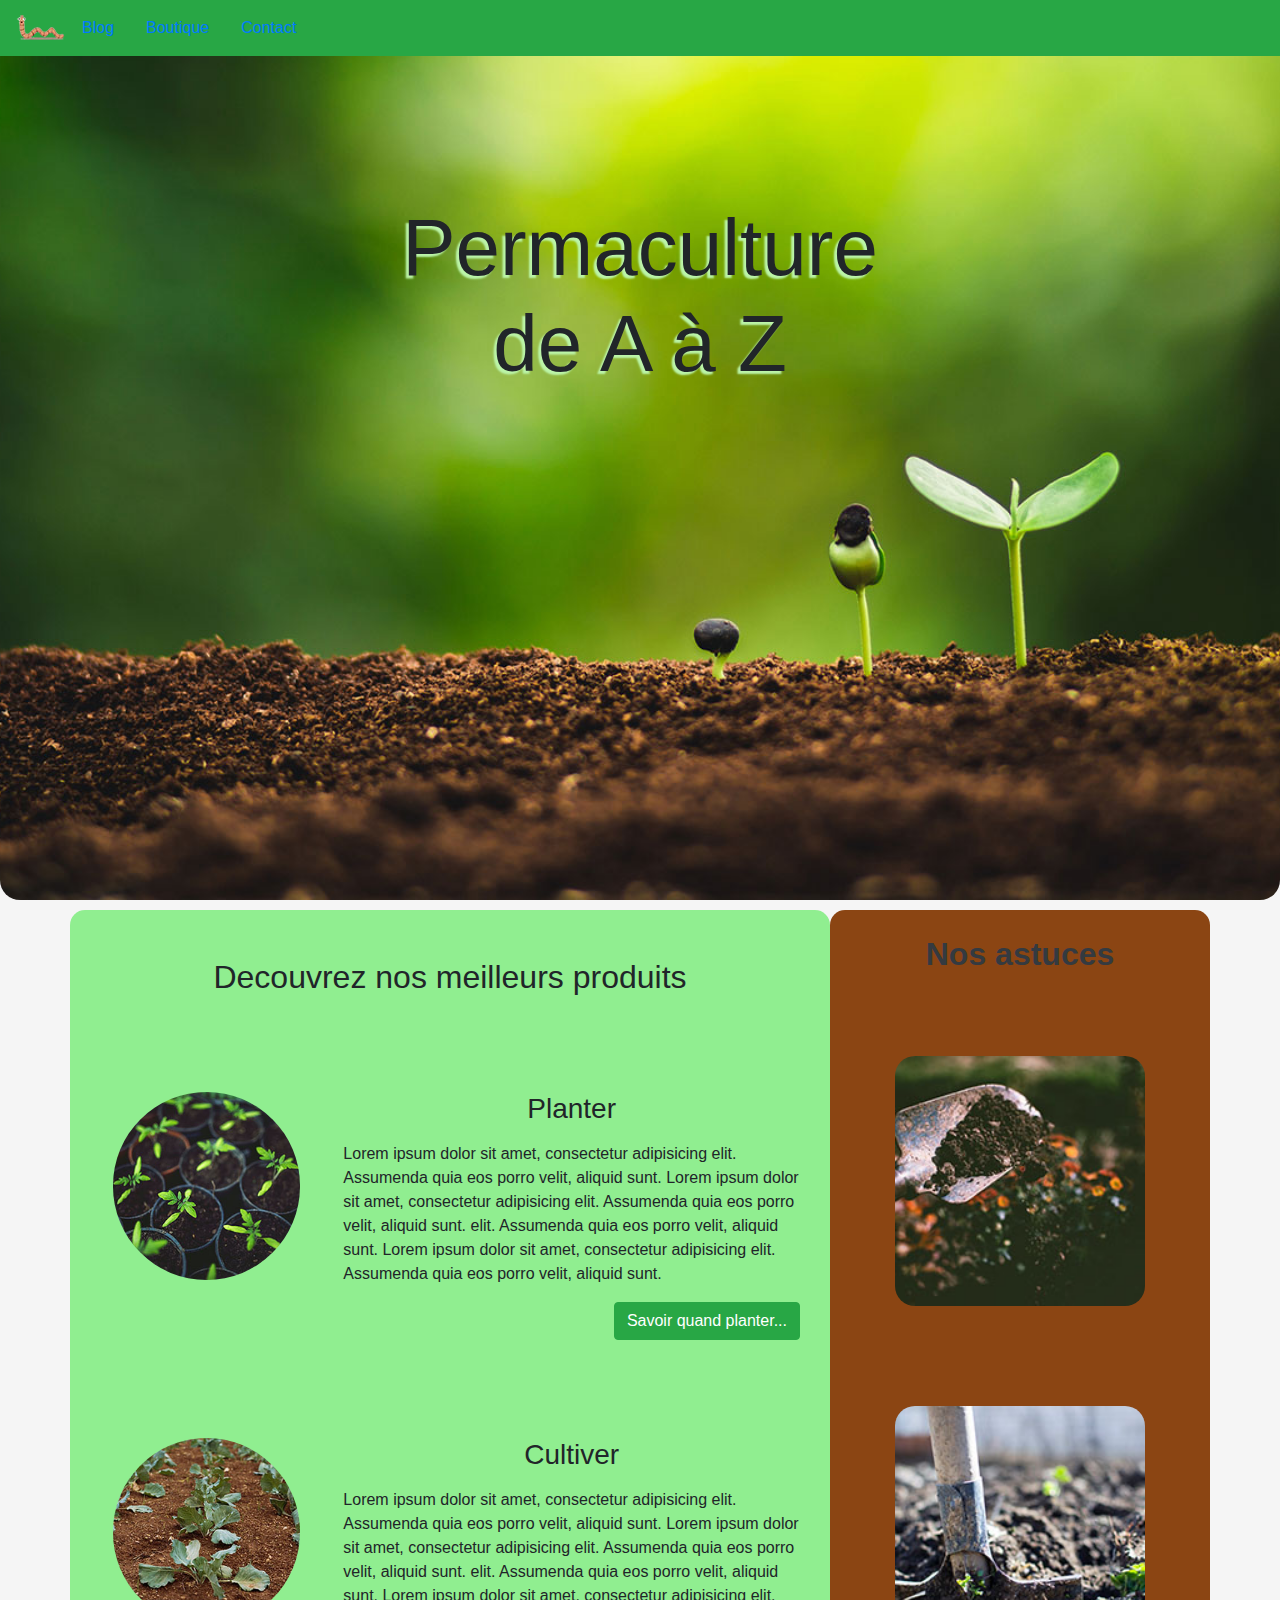
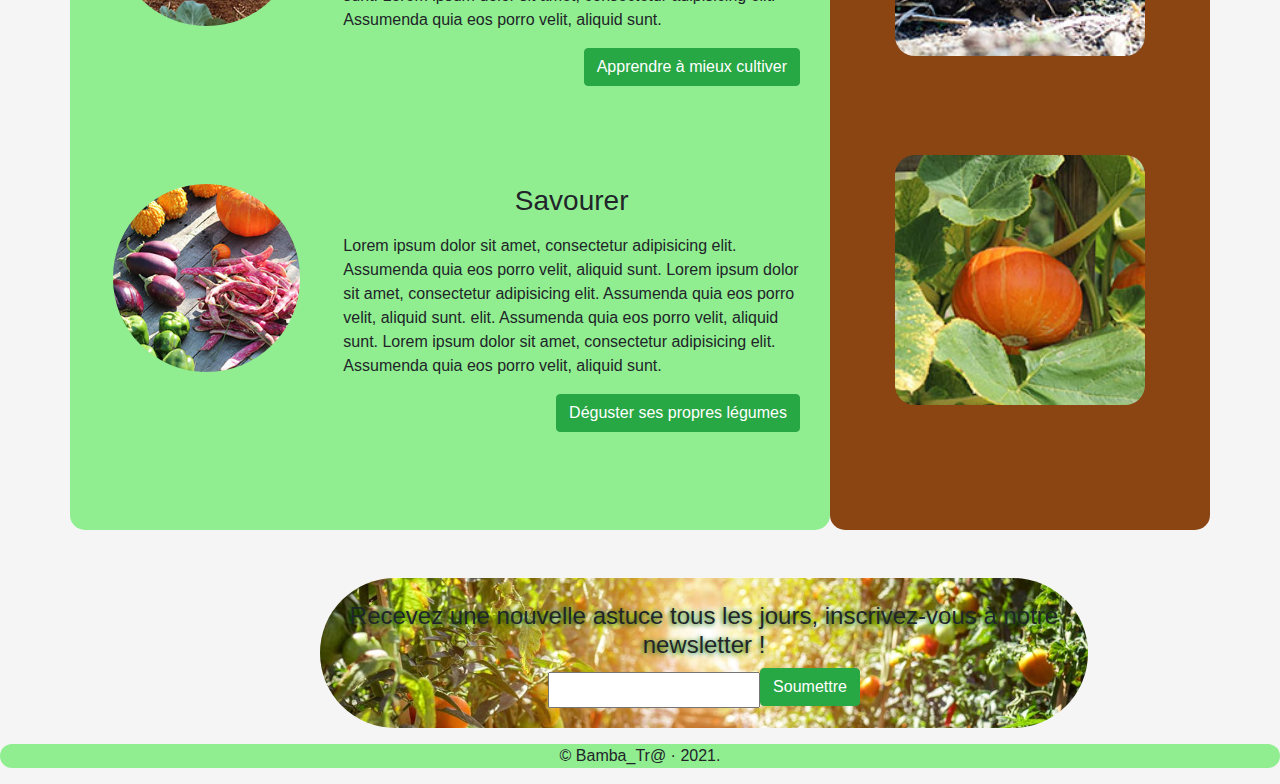
<file: index.html>
<!DOCTYPE html>
<html lang="en">
<head>
    <meta charset="UTF-8">
    <meta http-equiv="X-UA-Compatible" content="IE=edge">
    <meta name="viewport" content="width=device-width, initial-scale=1.0">
    <title>Nature</title>

    <link rel="stylesheet" href="bootstrap.css">
    <link rel="stylesheet" href="style.css">
</head>
<body>
    
    <header>
        <nav class="navbar navbar-expand-sm bg-success fixed-top">
            <div class="collapse navbar-collapse">
                <a href="" class="nav-item"><img src="media/logo.png" alt="" srcset=""></a>
                <a href="blog.html" class="nav-item nav-link">Blog</a>
                <a href="boutique.html" class="nav-item nav-link">Boutique</a>
                <a href="contact.html" class="nav-item nav-link">Contact</a>
            </div>

        </nav>
        <h1>Permaculture <br> de A à Z</h1>
    </header>
    <div class="container mb-5">
        <div class="row">
            <div class="py-5 col-md-8 col-sm-12 bg-lightgreen">
                <h2 class="mb-5">Decouvrez nos meilleurs produits</h2>
                <div class="py-5 mx-auto row">
                    <div class="text-center col-md-4 col-sm-12">
                        <img src="/media/planter.jpg" alt="planter" class="rounded-circle h-75">
                    </div>
                    <div class="col-md-8 col-sm-12">
                        <h3>Planter</h3>
                        <p>
                            Lorem ipsum dolor sit amet, consectetur adipisicing 
                            elit. Assumenda quia eos porro velit, aliquid sunt.
                            Lorem ipsum dolor sit amet, consectetur adipisicing 
                            elit. Assumenda quia eos porro velit, aliquid sunt.
                            elit. Assumenda quia eos porro velit, aliquid sunt.
                            Lorem ipsum dolor sit amet, consectetur adipisicing 
                            elit. Assumenda quia eos porro velit, aliquid sunt.
                        </p>
                        <button class="btn btn-success btn-rightfloat ">Savoir quand planter...</button>
                    </div>
                </div>
                <div class="py-5 mx-auto row">
                    <div class="text-center col-md-4 col-sm-12">
                        <img src="/media/cultiver.jpg" alt="cultiver" class="rounded-circle h-75">
                    </div>
                    <div class="col-md-8 col-sm-12">
                        <h3>Cultiver</h3>
                        <p>
                            Lorem ipsum dolor sit amet, consectetur adipisicing 
                            elit. Assumenda quia eos porro velit, aliquid sunt.
                            Lorem ipsum dolor sit amet, consectetur adipisicing 
                            elit. Assumenda quia eos porro velit, aliquid sunt.
                            elit. Assumenda quia eos porro velit, aliquid sunt.
                            Lorem ipsum dolor sit amet, consectetur adipisicing 
                            elit. Assumenda quia eos porro velit, aliquid sunt.
                        </p>
                        <button class="btn btn-success btn-rightfloat ">Apprendre à mieux cultiver</button>
                    </div>
                </div>
                <div class="py-5 mx-auto row">
                    <div class="text-center col-md-4 col-sm-12">
                        <img src="/media/savourer.jpg" alt="cultiver" class="rounded-circle h-75">
                    </div>
                    <div class="col-md-8 col-sm-12">
                        <h3>Savourer</h3>
                        <p>
                            Lorem ipsum dolor sit amet, consectetur adipisicing 
                            elit. Assumenda quia eos porro velit, aliquid sunt.
                            Lorem ipsum dolor sit amet, consectetur adipisicing 
                            elit. Assumenda quia eos porro velit, aliquid sunt.
                            elit. Assumenda quia eos porro velit, aliquid sunt.
                            Lorem ipsum dolor sit amet, consectetur adipisicing 
                            elit. Assumenda quia eos porro velit, aliquid sunt.
                        </p>
                        <button class="btn btn-success btn-rightfloat ">Déguster ses propres légumes</button>
                    </div>
                </div>
            </div>

            <!-- couleur Marron -->
            <div class="marron col-md-4">
                    <h2 class="text-dark font-weight-bold">Nos astuces</h2>
                    <img src="media/preparer.jpeg" alt="preparer la terre" srcset="" class="imgV">
                    <img src="media/enrichir.jpeg" alt="enrichir la terre" srcset="" class="imgV">
                    <img src="media/proteger.jpg" alt="proteger les legumes" srcset="" class="imgV">
            </div>
        </div>
    </div>

    <footer>
        <div id="contact" class="container p-4 col-12">
            <h4 class="newsTitle">Recevez une nouvelle astuce tous les jours, inscrivez-vous à notre <br> newsletter !   </h4>
            <form>
                <input type="text" ><input type="submit" value="Soumettre" class="btn btn-success">
            </form>
        </div>
        <p class="bg-lightgreen">
            &copy; Bamba_Tr@ &middot; 2021.
        </p>
    </footer>

    <script src="https://code.jquery.com/jquery-3.6.0.min.js" integrity="sha256-/xUj+3OJU5yExlq6GSYGSHk7tPXikynS7ogEvDej/m4=" crossorigin="anonymous"></script>

</body>
</html>
</file>
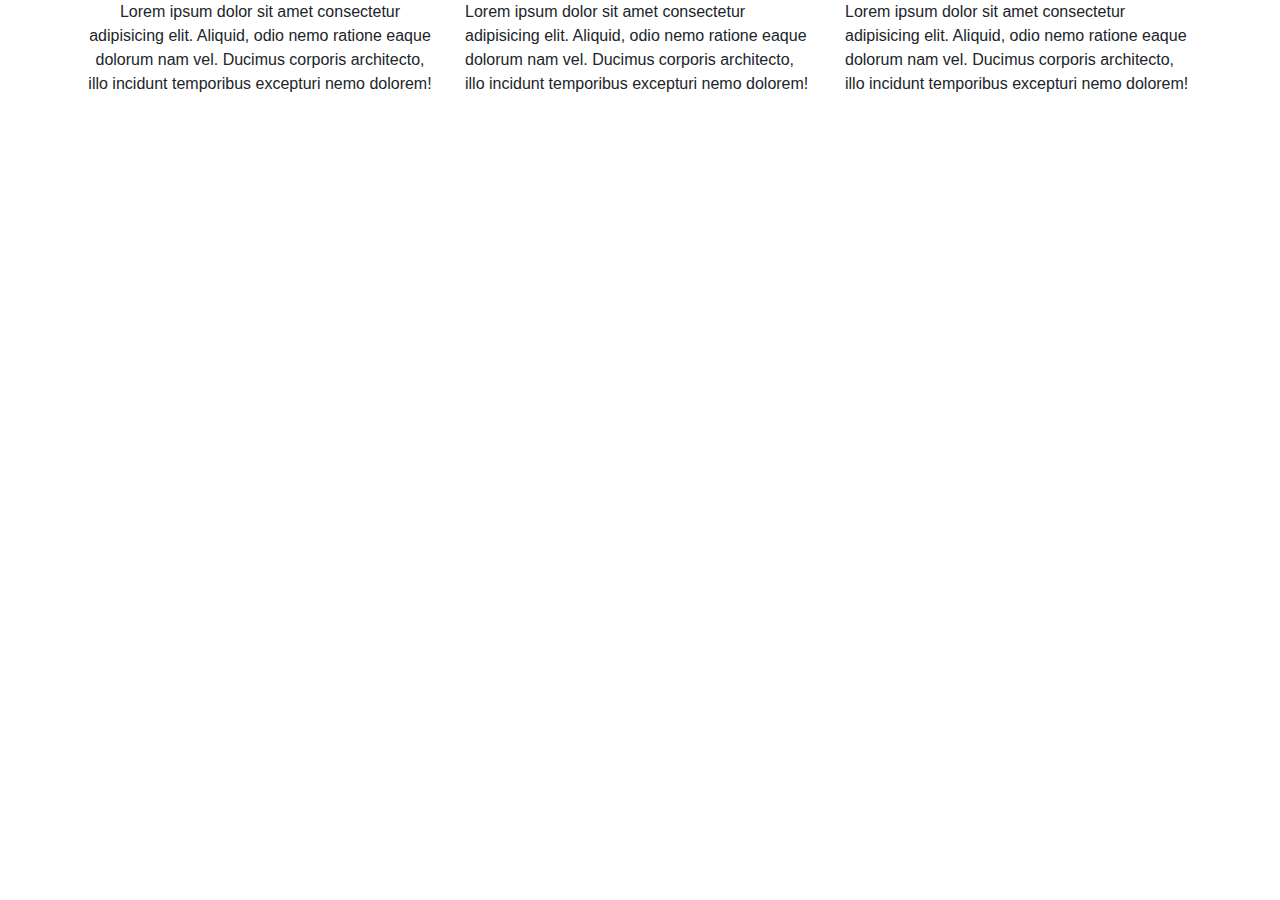
<file: page.html>
<!DOCTYPE html>
<html lang="en">
<head>
    <meta charset="UTF-8">
    <meta http-equiv="X-UA-Compatible" content="IE=edge">
    <meta name="viewport" content="width=device-width, initial-scale=1.0">
    <title>Document</title>
    <link rel="stylesheet" href="bootstrap.css">
</head>
<body>
    <div class="container">
        <div class="row">
            <div class="text-center col-md-4 col-sm-12">
                Lorem ipsum dolor sit amet consectetur adipisicing elit.
                 Aliquid, odio nemo ratione eaque dolorum nam vel. 
                 Ducimus corporis architecto, illo incidunt 
                 temporibus excepturi nemo dolorem!
            </div>
            <div class="col-md-4 col-sm-12">
                Lorem ipsum dolor sit amet consectetur adipisicing elit.
                 Aliquid, odio nemo ratione eaque dolorum nam vel. 
                 Ducimus corporis architecto, illo incidunt 
                 temporibus excepturi nemo dolorem!
            </div>
            <div class="col-md-4 col-sm-12">
                Lorem ipsum dolor sit amet consectetur adipisicing elit.
                 Aliquid, odio nemo ratione eaque dolorum nam vel. 
                 Ducimus corporis architecto, illo incidunt 
                 temporibus excepturi nemo dolorem!
            </div>
        </div>
        
    </div>
</body>
</html>
</file>
<file: style.css>
html{
    scroll-behavior: smooth;
}

h2, h3, h4, .nav-item, #transition, footer{
    text-align: center;
}

body{
    background-color:whitesmoke;
    /* padding: 0;
    margin:0; */
}

a:hover{
    text-decoration:none;
}
/* ###************** Header ***********### */
header{
    background: url(./media/main.jpg)no-repeat 50% 50%;
    background-size: cover;
    height : 100vh;
    width: 100%;
    border-radius:0 0 20px 20px;
    margin-bottom: 10px;
    overflow: hidden;
}
h1{
    font-size: 5em;
    text-align: center;
    padding: 200px 0 0 0;
    text-shadow : -3px 3px 2px #BCF5A9;
    animation : titre ease 4s
}

@keyframes titre {
    0%{
        opacity: 0;
        transform : translateY(75%)
    }
    100%{
        opacity: 1;
        transform : translateY(0px)
    }
}

/* ###**************** partie Verte ****************### */

.bg-lightgreen{
    background-color: lightgreen;
    border-radius: 15px;
}

.btn-rightfloat{
    float: right;
}

/* ###**************** partie marron ****************### */
.marron{
    display: flex;
    flex-direction: column;
    justify-content: space-between;
    align-items: center;
    padding: 25px 25px 100px 25px;
    border-radius: 15px;
    background-color: saddlebrown;
}
.imgV{
    height: 250px;
    width: 250px;
    margin-bottom: 25px;
    border-radius: 20px;
}

.imgV:hover{
    opacity: 0.8;
    transform: scale(1.1) ;
    transition-duration: 0.8s;
    margin-bottom: 30px;
    box-shadow: 1px 2px 14px 5px rgba(76,76,76,0.95);

}

/* ###**************** Footer ****************### */

#contact{
    background: url(media/newsletter.jpeg)no-repeat 50% 50%;
    background-size: cover;
    height: 150px;
    width: 60%;
    margin: 0 25%;
    padding: 25% 25%;
    border-radius: 350px;
}

input{
    outline: none;
    float: center;
    padding:0px 0px 8px 1px;
}

.newsTitle{
    text-shadow: -1px 1px 5px rgba(8, 110, 3, 1);
}
</file>
